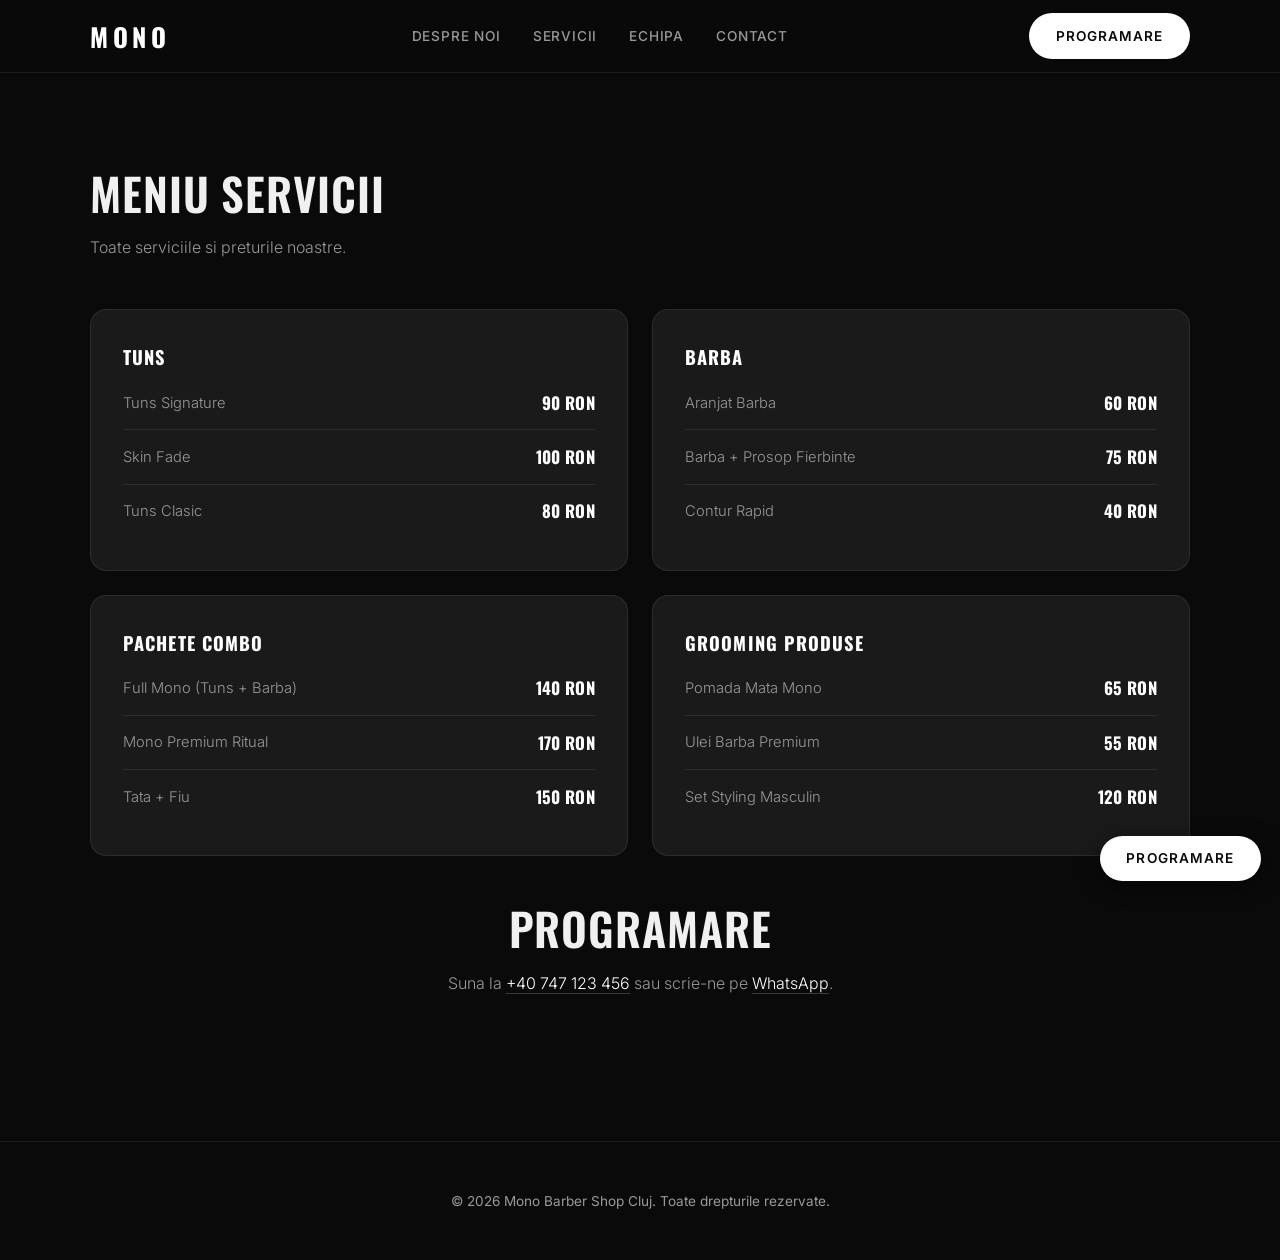
<file: prices.html>
﻿<!DOCTYPE html>
<html lang="ro">
<head>
  <meta charset="UTF-8">
  <meta name="viewport" content="width=device-width, initial-scale=1.0">
  <title>Meniu Servicii | Mono Barber Shop Cluj</title>
  <meta name="description" content="Meniu servicii Mono Barber Shop Cluj-Napoca: tuns, barba, pachete combo si produse de grooming.">
  <meta name="keywords" content="Frizerie Cluj-Napoca, Tuns Barba Cluj, Mono Barber Shop, Styling Masculin Centru Cluj">
  <meta name="theme-color" content="#0a0a0a">
  <link rel="stylesheet" href="styles.css?v=3">
</head>
<body>

  <header class="site-header">
    <div class="container header-wrap">
      <a href="index.html" class="logo" aria-label="Mono Barber Shop">MONO</a>
      <nav class="nav" aria-label="Navigatie principala">
        <a href="index.html#poveste">Despre Noi</a>
        <a href="index.html#servicii">Servicii</a>
        <a href="index.html#echipa">Echipa</a>
        <a href="index.html#contact">Contact</a>
      </nav>
      <button class="menu-toggle" aria-label="Meniu" aria-expanded="false">
        <span></span>
        <span></span>
        <span></span>
      </button>
      <a href="index.html#contact" class="btn">Programare</a>
    </div>
  </header>

  <nav class="mobile-nav" aria-label="Meniu mobil">
    <a href="index.html#poveste">Despre Noi</a>
    <a href="index.html#servicii">Servicii</a>
    <a href="index.html#echipa">Echipa</a>
    <a href="index.html#contact">Contact</a>
    <a href="index.html#contact" class="btn" style="margin-top:1rem">Programare</a>
  </nav>

  <main>
    <section class="section" style="padding-top: 6rem;">
      <div class="container">
        <h1 class="section-title">Meniu Servicii</h1>
        <p class="section-subtitle">Toate serviciile si preturile noastre.</p>

        <div class="price-list">
          <article class="price-category">
            <h3>Tuns</h3>
            <div class="price-row"><span>Tuns Signature</span><span>90 RON</span></div>
            <div class="price-row"><span>Skin Fade</span><span>100 RON</span></div>
            <div class="price-row"><span>Tuns Clasic</span><span>80 RON</span></div>
          </article>

          <article class="price-category">
            <h3>Barba</h3>
            <div class="price-row"><span>Aranjat Barba</span><span>60 RON</span></div>
            <div class="price-row"><span>Barba + Prosop Fierbinte</span><span>75 RON</span></div>
            <div class="price-row"><span>Contur Rapid</span><span>40 RON</span></div>
          </article>

          <article class="price-category">
            <h3>Pachete Combo</h3>
            <div class="price-row"><span>Full Mono (Tuns + Barba)</span><span>140 RON</span></div>
            <div class="price-row"><span>Mono Premium Ritual</span><span>170 RON</span></div>
            <div class="price-row"><span>Tata + Fiu</span><span>150 RON</span></div>
          </article>

          <article class="price-category">
            <h3>Grooming Produse</h3>
            <div class="price-row"><span>Pomada Mata Mono</span><span>65 RON</span></div>
            <div class="price-row"><span>Ulei Barba Premium</span><span>55 RON</span></div>
            <div class="price-row"><span>Set Styling Masculin</span><span>120 RON</span></div>
          </article>
        </div>

        <div style="margin-top: 3rem; text-align: center;">
          <h2 class="section-title">Programare</h2>
          <p class="section-subtitle" style="margin-inline: auto;">Suna la <a href="tel:+40747123456" style="color: var(--accent); border-bottom: 1px solid rgba(255,255,255,0.2);">+40 747 123 456</a> sau scrie-ne pe <a href="https://wa.me/40747123456" target="_blank" rel="noopener" style="color: var(--accent); border-bottom: 1px solid rgba(255,255,255,0.2);">WhatsApp</a>.</p>
        </div>
      </div>
    </section>
  </main>

  <footer class="site-footer">
    <div class="container">
      <p class="footer-text">&copy; 2026 Mono Barber Shop Cluj. Toate drepturile rezervate.</p>
    </div>
  </footer>

  <a class="btn floating-book" href="index.html#contact" aria-label="Programare rapida">Programare</a>

  <script>
    const toggle = document.querySelector('.menu-toggle');
    const mobileNav = document.querySelector('.mobile-nav');
    if (toggle && mobileNav) {
      toggle.addEventListener('click', () => {
        toggle.classList.toggle('active');
        mobileNav.classList.toggle('open');
        toggle.setAttribute('aria-expanded', mobileNav.classList.contains('open'));
        document.body.style.overflow = mobileNav.classList.contains('open') ? 'hidden' : '';
      });
      mobileNav.querySelectorAll('a').forEach(link => {
        link.addEventListener('click', () => {
          toggle.classList.remove('active');
          mobileNav.classList.remove('open');
          toggle.setAttribute('aria-expanded', 'false');
          document.body.style.overflow = '';
        });
      });
    }
  </script>
</body>
</html>
</file>
<file: styles.css>
﻿@import url('https://fonts.googleapis.com/css2?family=Inter:wght@300;400;500;600;700&family=Oswald:wght@400;500;600;700&display=swap');

/* =========================================
   DESIGN TOKENS
   ========================================= */
:root {
  --bg: #0a0a0a;
  --surface: #111111;
  --surface-2: #1a1a1a;
  --text: #f0f0f0;
  --text-muted: #999999;
  --accent: #ffffff;
  --line: rgba(255, 255, 255, 0.08);
  --radius: 16px;
  --radius-sm: 10px;
  --container: 1100px;
  --transition: 0.3s cubic-bezier(0.4, 0, 0.2, 1);
}

/* =========================================
   RESET & BASE
   ========================================= */
*, *::before, *::after {
  box-sizing: border-box;
  margin: 0;
  padding: 0;
}

html {
  scroll-behavior: smooth;
  -webkit-font-smoothing: antialiased;
  -moz-osx-font-smoothing: grayscale;
}

body {
  font-family: 'Inter', sans-serif;
  background: var(--bg);
  color: var(--text);
  line-height: 1.65;
  font-weight: 400;
}

a {
  color: inherit;
  text-decoration: none;
}

img {
  max-width: 100%;
  display: block;
}

.container {
  width: min(var(--container), 90%);
  margin-inline: auto;
}

/* =========================================
   HEADER
   ========================================= */
.site-header {
  position: sticky;
  top: 0;
  z-index: 1000;
  background: rgba(10, 10, 10, 0.85);
  backdrop-filter: blur(20px);
  -webkit-backdrop-filter: blur(20px);
  border-bottom: 1px solid var(--line);
}

.header-wrap {
  height: 72px;
  display: flex;
  align-items: center;
  justify-content: space-between;
  gap: 1.5rem;
}

.logo {
  font-family: 'Oswald', sans-serif;
  font-size: 1.6rem;
  font-weight: 700;
  letter-spacing: 0.18em;
  color: var(--accent);
}

.nav {
  display: none;
  align-items: center;
  gap: 2rem;
}

.nav a {
  color: var(--text-muted);
  font-size: 0.85rem;
  font-weight: 500;
  letter-spacing: 0.06em;
  text-transform: uppercase;
  transition: color var(--transition);
  position: relative;
}

.nav a::after {
  content: '';
  position: absolute;
  bottom: -4px;
  left: 0;
  width: 0;
  height: 1px;
  background: var(--accent);
  transition: width var(--transition);
}

.nav a:hover,
.nav a:focus-visible {
  color: var(--accent);
}

.nav a:hover::after,
.nav a:focus-visible::after {
  width: 100%;
}

/* Mobile menu toggle */
.menu-toggle {
  display: flex;
  flex-direction: column;
  gap: 5px;
  background: none;
  border: none;
  cursor: pointer;
  padding: 6px;
  z-index: 1001;
}

.menu-toggle span {
  display: block;
  width: 22px;
  height: 2px;
  background: var(--accent);
  transition: var(--transition);
  border-radius: 2px;
}

.menu-toggle.active span:nth-child(1) {
  transform: rotate(45deg) translate(5px, 5px);
}

.menu-toggle.active span:nth-child(2) {
  opacity: 0;
}

.menu-toggle.active span:nth-child(3) {
  transform: rotate(-45deg) translate(5px, -5px);
}

/* Mobile nav overlay */
.mobile-nav {
  display: none;
  position: fixed;
  inset: 0;
  z-index: 999;
  background: rgba(10, 10, 10, 0.97);
  backdrop-filter: blur(20px);
  flex-direction: column;
  align-items: center;
  justify-content: center;
  gap: 2.5rem;
}

.mobile-nav.open {
  display: flex;
}

.mobile-nav a {
  font-family: 'Oswald', sans-serif;
  font-size: 1.8rem;
  font-weight: 500;
  letter-spacing: 0.1em;
  text-transform: uppercase;
  color: var(--text-muted);
  transition: color var(--transition);
}

.mobile-nav a:hover {
  color: var(--accent);
}

/* Buttons */
.btn,
.btn-outline,
.btn-hero {
  display: inline-flex;
  align-items: center;
  justify-content: center;
  font-weight: 600;
  font-size: 0.85rem;
  letter-spacing: 0.08em;
  text-transform: uppercase;
  transition: all var(--transition);
  border: 1px solid transparent;
  cursor: pointer;
}

.btn {
  padding: 0.65rem 1.6rem;
  border-radius: 999px;
  background: var(--accent);
  color: var(--bg);
}

.btn:hover,
.btn:focus-visible {
  background: transparent;
  color: var(--accent);
  border-color: var(--accent);
}

.btn-outline {
  padding: 0.65rem 1.6rem;
  border-radius: 999px;
  background: transparent;
  color: var(--accent);
  border-color: rgba(255, 255, 255, 0.25);
}

.btn-outline:hover,
.btn-outline:focus-visible {
  background: var(--accent);
  color: var(--bg);
  border-color: var(--accent);
}

.btn-hero {
  padding: 0.85rem 2.4rem;
  border-radius: 999px;
  background: var(--accent);
  color: var(--bg);
  font-family: 'Oswald', sans-serif;
  font-size: 1rem;
  letter-spacing: 0.12em;
}

.btn-hero:hover,
.btn-hero:focus-visible {
  background: transparent;
  color: var(--accent);
  border-color: var(--accent);
}

/* =========================================
   HERO SECTION
   ========================================= */
.hero {
  position: relative;
  min-height: 100svh;
  display: flex;
  align-items: flex-end;
  overflow: hidden;
}

.hero-bg-image {
  position: absolute;
  inset: 0;
  width: 100%;
  height: 100%;
  object-fit: cover;
  object-position: center 30%;
  z-index: 1;
}

.hero::after {
  content: '';
  position: absolute;
  inset: 0;
  z-index: 2;
  background: linear-gradient(
    to bottom,
    rgba(10, 10, 10, 0.4) 0%,
    rgba(10, 10, 10, 0.3) 30%,
    rgba(10, 10, 10, 0.7) 60%,
    rgba(10, 10, 10, 0.97) 100%
  );
}

.hero-content {
  position: relative;
  z-index: 3;
  width: 100%;
  max-width: var(--container);
  margin-inline: auto;
  padding: 0 5% 6rem;
}

.hero-label {
  display: inline-block;
  font-size: 0.75rem;
  font-weight: 700;
  letter-spacing: 0.25em;
  text-transform: uppercase;
  color: #ffffff;
  margin-bottom: 1.2rem;
  background: rgba(255, 255, 255, 0.12);
  border: 1px solid rgba(255, 255, 255, 0.35);
  padding: 0.5rem 1.2rem;
  border-radius: 999px;
  backdrop-filter: blur(8px);
  -webkit-backdrop-filter: blur(8px);
  text-shadow: 0 1px 8px rgba(0, 0, 0, 0.8);
}

.hero-title {
  font-family: 'Oswald', sans-serif;
  font-size: clamp(3.2rem, 10vw, 7rem);
  font-weight: 700;
  line-height: 0.95;
  letter-spacing: -0.02em;
  text-transform: uppercase;
  color: var(--accent);
  margin-bottom: 1.5rem;
  text-shadow: 0 4px 30px rgba(0, 0, 0, 0.6);
}

.hero-title span {
  display: block;
  font-size: 0.35em;
  font-weight: 500;
  letter-spacing: 0.2em;
  color: #ffffff;
  margin-top: 0.8rem;
  line-height: 1.5;
  text-shadow: 0 2px 20px rgba(0, 0, 0, 0.8), 0 0 40px rgba(0, 0, 0, 0.5);
}

.hero-subtitle {
  color: rgba(255, 255, 255, 0.85);
  max-width: 48ch;
  margin-bottom: 2rem;
  font-size: clamp(0.95rem, 2vw, 1.1rem);
  font-weight: 400;
  line-height: 1.7;
  text-shadow: 0 2px 12px rgba(0, 0, 0, 0.6);
}

.hero-actions {
  display: flex;
  align-items: center;
  gap: 1rem;
  flex-wrap: wrap;
}

.hero-meta {
  display: flex;
  gap: 2rem;
  margin-top: 3rem;
  padding-top: 1.5rem;
  border-top: 1px solid rgba(255, 255, 255, 0.1);
  flex-wrap: wrap;
}

.hero-meta a,
.hero-meta span {
  font-size: 0.85rem;
  color: var(--text-muted);
  transition: color var(--transition);
}

.hero-meta a:hover {
  color: var(--accent);
}

/* =========================================
   SECTIONS
   ========================================= */
.section {
  padding: 5rem 0;
}

.section-dark {
  background: var(--surface);
}

.section-title {
  font-family: 'Oswald', sans-serif;
  font-size: clamp(1.8rem, 4vw, 2.8rem);
  font-weight: 600;
  letter-spacing: 0.02em;
  text-transform: uppercase;
  margin-bottom: 1rem;
  line-height: 1.1;
}

.section-subtitle {
  color: var(--text-muted);
  max-width: 55ch;
  font-size: 1rem;
  font-weight: 300;
  line-height: 1.7;
  margin-bottom: 3rem;
}

/* Scroll margin for sticky header */
#poveste, #servicii, #echipa, #recenzii, #contact {
  scroll-margin-top: 90px;
}

/* =========================================
   ABOUT / GRID-2
   ========================================= */
.grid-2 {
  display: grid;
  gap: 2rem;
}

/* =========================================
   CARDS
   ========================================= */
.card-grid {
  display: grid;
  gap: 1.2rem;
}

.card {
  background: var(--surface-2);
  border: 1px solid var(--line);
  border-radius: var(--radius);
  padding: 2rem;
  transition: border-color var(--transition), transform var(--transition);
}

.card:hover {
  border-color: rgba(255, 255, 255, 0.15);
  transform: translateY(-2px);
}

.card h3 {
  font-family: 'Oswald', sans-serif;
  font-size: 1.2rem;
  letter-spacing: 0.05em;
  text-transform: uppercase;
  margin-bottom: 0.75rem;
  color: var(--accent);
}

.card p {
  color: var(--text-muted);
  font-size: 0.92rem;
  font-weight: 300;
  line-height: 1.7;
}

/* Feature number */
.feature-num {
  font-family: 'Oswald', sans-serif;
  font-size: 3rem;
  font-weight: 700;
  color: rgba(255, 255, 255, 0.06);
  line-height: 1;
  margin-bottom: 1rem;
}

/* =========================================
   TEAM / GALLERY
   ========================================= */
.gallery-grid {
  display: grid;
  gap: 1rem;
  grid-template-columns: repeat(2, 1fr);
}

.gallery-item {
  position: relative;
  border-radius: var(--radius);
  overflow: hidden;
  aspect-ratio: 3 / 4;
}

.gallery-item img {
  width: 100%;
  height: 100%;
  object-fit: cover;
  transition: transform 0.5s ease;
}

.gallery-item:hover img {
  transform: scale(1.05);
}

.gallery-item span {
  position: absolute;
  left: 0;
  right: 0;
  bottom: 0;
  padding: 1.5rem 1rem 1rem;
  background: linear-gradient(to top, rgba(10, 10, 10, 0.9) 0%, transparent 100%);
  font-size: 0.82rem;
  font-weight: 600;
  letter-spacing: 0.05em;
  text-transform: uppercase;
  color: var(--accent);
}

/* =========================================
   REVIEWS
   ========================================= */
.reviews {
  display: grid;
  gap: 1.2rem;
}

.review {
  background: var(--surface-2);
  border: 1px solid var(--line);
  border-radius: var(--radius);
  padding: 2rem;
  transition: border-color var(--transition);
}

.review:hover {
  border-color: rgba(255, 255, 255, 0.15);
}

.review-stars {
  color: #d4af37;
  font-size: 0.85rem;
  letter-spacing: 0.1em;
  margin-bottom: 1rem;
}

.review p {
  color: var(--text-muted);
  font-size: 0.95rem;
  font-weight: 300;
  font-style: italic;
  line-height: 1.7;
}

.review strong {
  display: block;
  margin-top: 1rem;
  font-size: 0.85rem;
  font-weight: 600;
  letter-spacing: 0.04em;
  color: var(--accent);
}

/* Review form */
.review-form {
  margin-top: 3rem;
  background: var(--surface-2);
  border: 1px solid var(--line);
  border-radius: var(--radius);
  padding: 2.5rem;
}

.review-form h3 {
  font-family: 'Oswald', sans-serif;
  font-size: 1.4rem;
  letter-spacing: 0.05em;
  text-transform: uppercase;
  margin-bottom: 1.5rem;
  color: var(--accent);
}

.review-form form {
  display: grid;
  gap: 1rem;
}

.review-form input,
.review-form textarea {
  background: var(--bg);
  color: var(--text);
  border: 1px solid var(--line);
  border-radius: var(--radius-sm);
  padding: 0.85rem 1rem;
  font-family: 'Inter', sans-serif;
  font-size: 0.9rem;
  transition: border-color var(--transition);
  outline: none;
}

.review-form input:focus,
.review-form textarea:focus {
  border-color: rgba(255, 255, 255, 0.3);
}

.review-form input::placeholder,
.review-form textarea::placeholder {
  color: var(--text-muted);
}

.review-form textarea {
  resize: vertical;
  min-height: 120px;
}

.review-form button {
  background: var(--accent);
  color: var(--bg);
  border: 1px solid var(--accent);
  border-radius: 999px;
  padding: 0.8rem 2rem;
  font-weight: 600;
  font-size: 0.85rem;
  letter-spacing: 0.08em;
  text-transform: uppercase;
  cursor: pointer;
  transition: all var(--transition);
  justify-self: start;
}

.review-form button:hover {
  background: transparent;
  color: var(--accent);
}

/* =========================================
   CONTACT
   ========================================= */
.contact-info {
  display: grid;
  grid-template-columns: repeat(auto-fit, minmax(220px, 1fr));
  gap: 1.2rem;
}

.contact-item {
  background: var(--surface-2);
  border: 1px solid var(--line);
  border-radius: var(--radius);
  padding: 2rem;
  text-align: center;
  transition: border-color var(--transition), transform var(--transition);
}

.contact-item:hover {
  border-color: rgba(255, 255, 255, 0.15);
  transform: translateY(-2px);
}

.contact-icon {
  font-size: 1.8rem;
  margin-bottom: 1rem;
  display: block;
}

.contact-item h3 {
  font-family: 'Oswald', sans-serif;
  font-size: 0.9rem;
  font-weight: 600;
  letter-spacing: 0.1em;
  text-transform: uppercase;
  margin-bottom: 0.6rem;
  color: var(--accent);
}

.contact-item p {
  color: var(--text-muted);
  font-size: 0.92rem;
  margin: 0;
}

.contact-item a {
  color: var(--text-muted);
  transition: color var(--transition);
}

.contact-item a:hover {
  color: var(--accent);
}

/* =========================================
   FOOTER
   ========================================= */
.site-footer {
  border-top: 1px solid var(--line);
  padding: 3rem 0;
  text-align: center;
}

.footer-text {
  color: var(--text-muted);
  font-size: 0.85rem;
}

/* =========================================
   PRICES PAGE
   ========================================= */
.price-list {
  display: grid;
  gap: 1.5rem;
}

.price-category {
  border: 1px solid var(--line);
  border-radius: var(--radius);
  background: var(--surface-2);
  padding: 2rem;
}

.price-category h3 {
  font-family: 'Oswald', sans-serif;
  text-transform: uppercase;
  letter-spacing: 0.06em;
  font-size: 1.15rem;
  margin-bottom: 1rem;
  color: var(--accent);
}

.price-row {
  display: flex;
  justify-content: space-between;
  align-items: center;
  gap: 1rem;
  padding: 0.8rem 0;
  border-top: 1px solid var(--line);
  font-size: 0.92rem;
}

.price-row:first-of-type {
  border-top: 0;
  padding-top: 0;
}

.price-row span:first-child {
  color: var(--text-muted);
  font-weight: 300;
}

.price-row span:last-child {
  color: var(--accent);
  font-weight: 700;
  font-family: 'Oswald', sans-serif;
  font-size: 1.05rem;
  letter-spacing: 0.02em;
}

.floating-book {
  position: fixed;
  right: 1.2rem;
  bottom: 1.2rem;
  z-index: 1000;
  box-shadow: 0 4px 20px rgba(0, 0, 0, 0.5);
}

/* =========================================
   RESPONSIVE
   ========================================= */
@media (min-width: 768px) {
  .menu-toggle {
    display: none;
  }

  .nav {
    display: flex;
  }

  .hero {
    min-height: 100svh;
  }

  .hero-content {
    padding-bottom: 8rem;
  }

  .grid-2 {
    grid-template-columns: 1fr 1fr;
    gap: 3rem;
    align-items: start;
  }

  .card-grid {
    grid-template-columns: repeat(3, 1fr);
  }

  .gallery-grid {
    grid-template-columns: repeat(4, 1fr);
  }

  .reviews {
    grid-template-columns: repeat(3, 1fr);
  }

  .review-form form {
    grid-template-columns: 1fr 1fr;
  }

  .review-form textarea,
  .review-form button {
    grid-column: 1 / -1;
  }

  .price-list {
    grid-template-columns: repeat(2, 1fr);
  }

  .section {
    padding: 6rem 0;
  }
}

@media (max-width: 767px) {
  .header-wrap .btn {
    display: none;
  }

  .hero {
    min-height: 100svh;
    align-items: flex-end;
  }

  .hero-content {
    padding-bottom: 4rem;
  }

  .hero-title {
    font-size: clamp(2.8rem, 14vw, 4.5rem);
  }

  .hero-meta {
    flex-direction: column;
    gap: 0.6rem;
  }

  .section {
    padding: 3.5rem 0;
  }

  .contact-info {
    grid-template-columns: 1fr 1fr;
  }
}

@media (max-width: 480px) {
  .contact-info {
    grid-template-columns: 1fr;
  }
}
</file>
